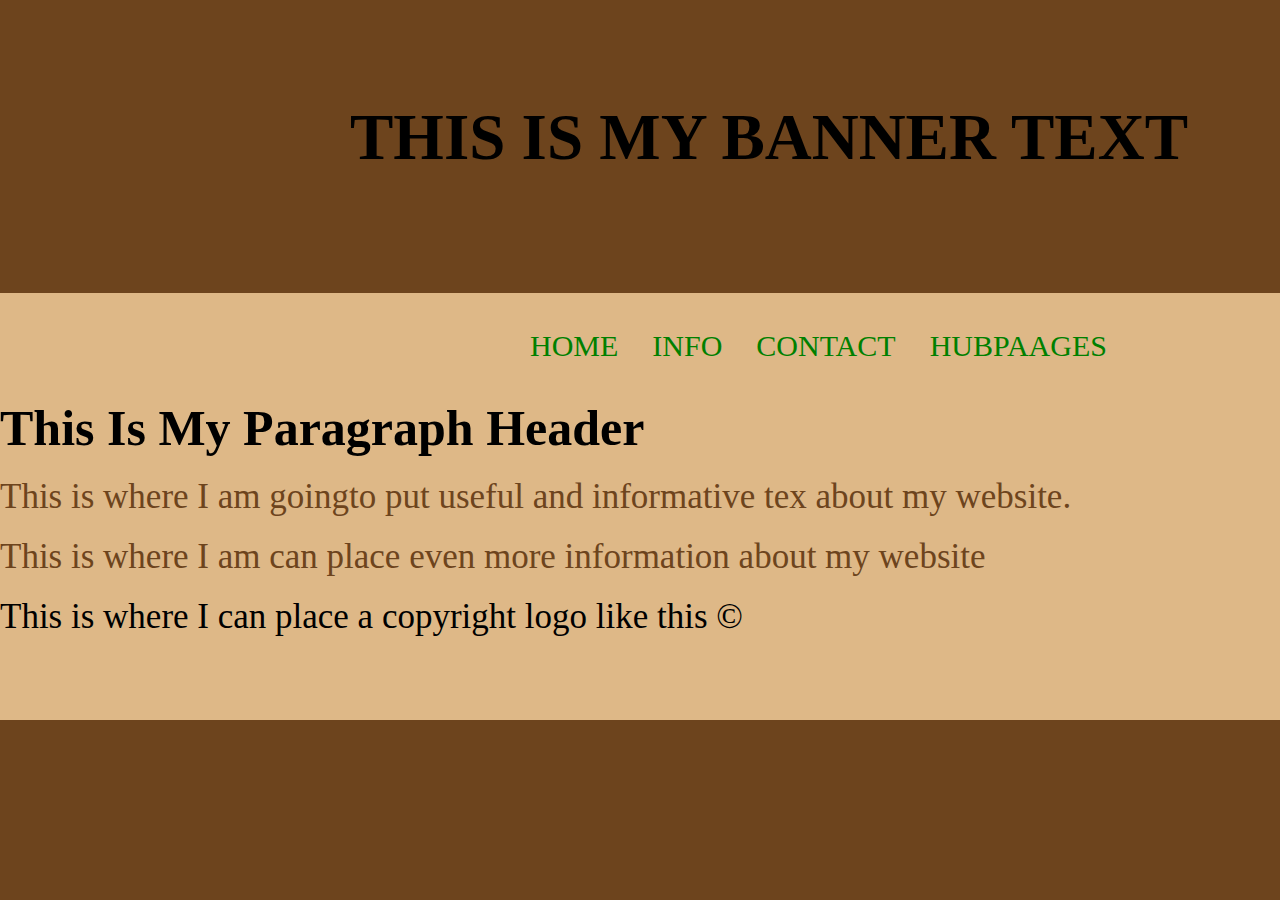
<file: Banner Text/index.html>
<!DOCTYPE html>
<html lang="en">
<head>
    <meta charset="UTF-8">
    <meta http-equiv="X-UA-Compatible" content="IE=edge">
    <meta name="viewport" content="width=device-width, initial-scale=1.0">
    <title>Banner Text</title>
    <link rel="stylesheet" href="./assets/css/style.css">
</head>
<body>
    <div class="div1">
        <h1>THIS IS MY BANNER TEXT</h1>
    </div>
    <br>
    <div class="div2">
        <br><br>
        <div class="links">
            <a href="">HOME</a>
            <a href="">INFO</a>
            <a href="">CONTACT</a>
            <a href="">HUBPAAGES</a>
        </div>
        <br><br>
        <h2>This Is My Paragraph Header</h2>
        <p class="brownp">This is where I am goingto put useful and informative tex about my website.</p>
        <p class="brownp">This is where I am can place even more information about my website</p>
        <p>This is where I can place a copyright logo like this ©</p>
    </div>
</body>
</html>
</file>
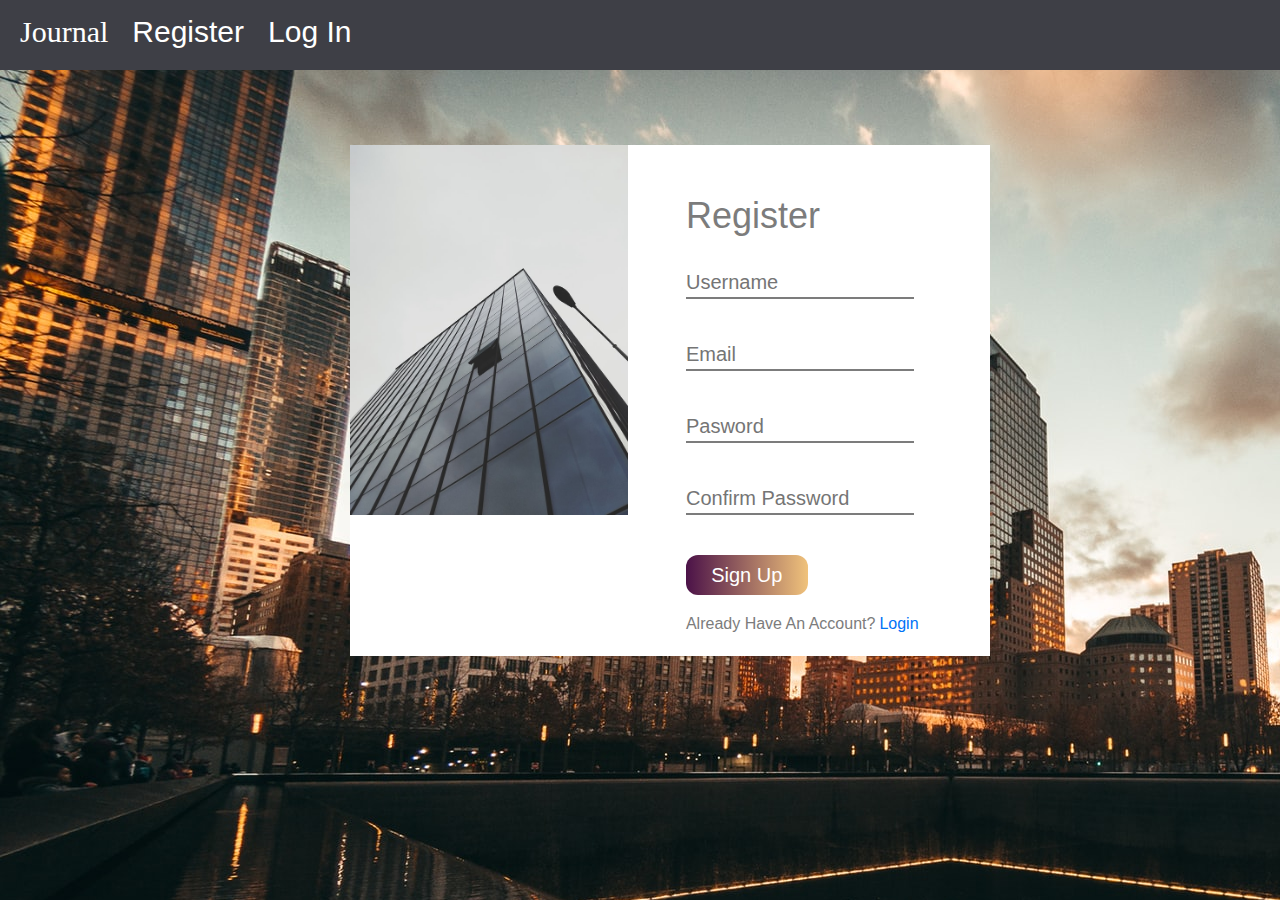
<file: Sign Up/index.html>
<!DOCTYPE html>
<html lang="en">
<head>
    <meta charset="UTF-8">
    <meta http-equiv="X-UA-Compatible" content="IE=edge">
    <meta name="viewport" content="width=device-width, initial-scale=1.0">
    <title>Journal</title>
    <link rel="preconnect" href="https://fonts.googleapis.com">
    <link rel="preconnect" href="https://fonts.gstatic.com" crossorigin>
    <link href="https://fonts.googleapis.com/css2?family=Architects+Daughter&family=Permanent+Marker&display=swap" rel="stylesheet">
    <link rel="stylesheet" href="./assets/css/style.css">
</head>
<body>
    <div class="headdiv">
        <div class="head">
            <a class="journal" href="./index.html">Journal</a>
            <a class="register" href="./index.html">Register</a>
            <a class="register" href="login">Log In</a>
        </div>
    </div>
    <div class="main">
        <div class="image">
            <img src="./assets/img/roman-skrypnyk-boupM86OFpA-unsplash (1).jpg" alt="">
        </div>
        <div class="formdiv">
            <div class="registerhdiv">
                <label class="registerh">Register</label>
            </div>
            <div class="form">
                <input class="username" type="text" placeholder="Username"><br>
                <input class="email" type="email" placeholder="Email"><br>
                <input class="password" type="password" placeholder="Pasword"><br>
                <input class="cpassword" type="password" placeholder="Confirm Password"><br>
                <button class="signup">Sign Up</button><br>
                <div class="alreadydiv">
                    <label class="already">Already Have An Account?</label>
                    <a class="have" href="">Login</a>
                </div>
                
            </div>
        </div>
    </div>
</body>
</html>
</file>
<file: Banner Text/assets/css/style.css>
*{
    margin: 0;
    padding: 0;
}
h1{
    font-size: 65px;
}
.div1{
    padding-top: 100px;
    margin-left: 350px;
}
body{
    background-color: rgb(109, 68, 29);
}
.div2{
    margin-top: 100px;
    height: 427px;
    background-color: burlywood;
}
.links{
    margin-left: 500px;
}
a{
    color: green;
    text-decoration: none;
    margin-left: 30px;
    font-size: 30px;
}
h2{
    font-size: 50px;
}
p{
    font-size: 35px;
    margin-top: 20px;
}
.brownp{
    color: rgb(109, 68, 29);
}
</file>
<file: Sign Up/assets/css/style.css>
*{
    margin: 0;
    padding: 0;
}
body{
    background-image:url(../img/jericho-cervantes-7F6OTqgYhIo-unsplash.jpg)
}
.headdiv{
    background-color: rgb(62, 63, 70);
    height: 70px;
}
.head{
    padding-top: 15px;
}
.journal{
    color: white;
    text-decoration: none;
    margin-left: 20px;
    font-size: 30px;
    font-family: 'Architects Daughter', cursive;
    font-family: 'Permanent Marker', cursive;
}
.register{
    color: white;
    text-decoration: none;
    margin-left: 20px;
    font-size: 30px;
    font-family: 'Arial', sans-serif;
}
.main{
    background-color: white;
    height: 511px;
    width: 50%;
    display: flex;
    margin-left: 350px;
    margin-top: 75px;
}
.image img{
    width: 82.7%;
}
.registerh{
    font-family: 'Arial', sans-serif;
    font-size: 36px;
    color: rgb(124, 124, 124);
}
.registerhdiv{
    margin-right: 170px;
    margin-top: 50px;
}
.username{
    border: none;
    border-bottom: 2px solid rgb(124, 124, 124);
    width: 75%;
    height: 30px;
    font-size: 20px;
    margin-top: 30px;
}
.email{
    border: none;
    border-bottom: 2px solid rgb(124, 124, 124);
    width: 75%;
    height: 30px;
    font-size: 20px;
    margin-top: 40px;
}
.password{
    border: none;
    border-bottom: 2px solid rgb(124, 124, 124);
    width: 75%;
    height: 30px;
    font-size: 20px;
    margin-top: 40px;
}
.cpassword{
    border: none;
    border-bottom: 2px solid rgb(124, 124, 124);
    width: 75%;
    height: 30px;
    font-size: 20px;
    margin-top: 40px;
}
.signup{
    border-radius: 12px;
    margin-top: 40px;
    height: 40px;
    width: 40%;
    font-size: 20px;
    color: white;
    background-color: #FBAB7E;
    background: #F0C27B;
    background: -webkit-linear-gradient(to right, #4B1248, #F0C27B);
    background: linear-gradient(to right, #4B1248, #F0C27B); 

    cursor: pointer;
    border: none;
}
.already{
    font-family: 'Arial', sans-serif;
    color: rgb(124, 124, 124);
}
.alreadydiv{
    margin-top: 20px;
}
.have{
    color: rgb(0, 115, 247);
    text-decoration: none;
    font-family: 'Arial', sans-serif;
}
</file>
